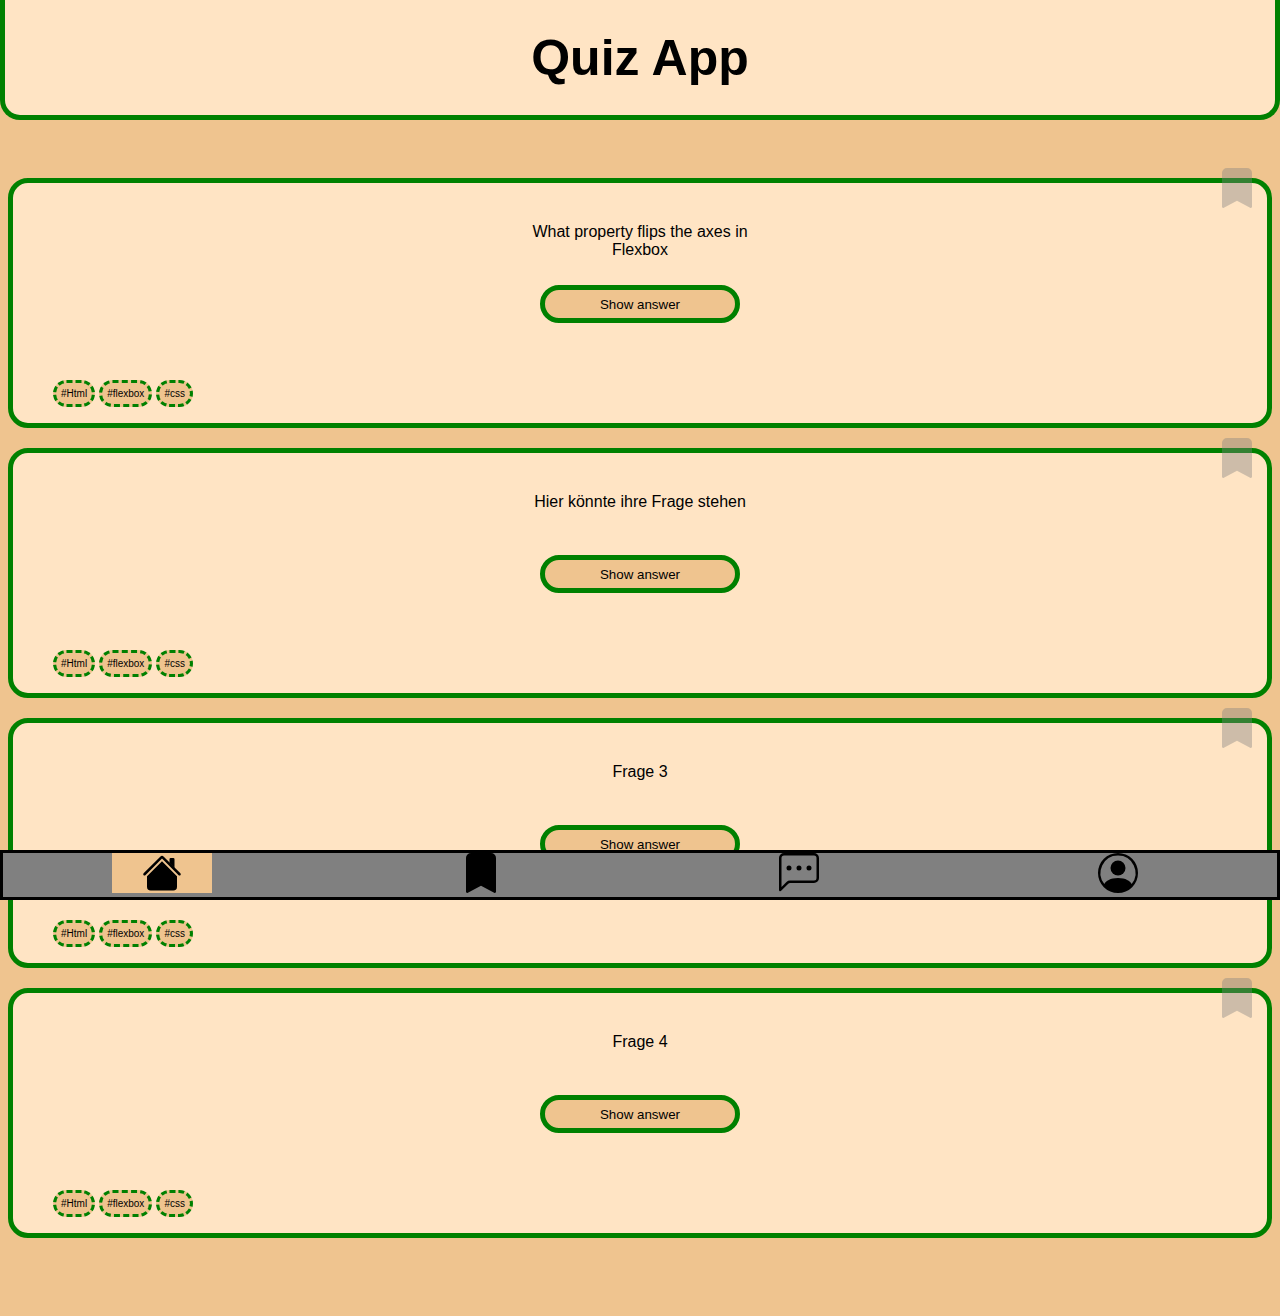
<file: index.html>
<!DOCTYPE html>
<html lang="en">
  <head>
    <meta charset="UTF-8" />
    <meta http-equiv="X-UA-Compatible" content="IE=edge" />
    <meta name="viewport" content="width=device-width, initial-scale=1.0" />
    <title>Quiz App</title>
    <link rel="stylesheet" href="./styles.css" />
    <script src="./index.js" defer></script>
  </head>
  <body class="bodyindex">
    <h1 class="header">Quiz App</h1>
    <main>
      <!-- Quizkarte -->
      <section class="qcard__section">
        <section class="qcard" data-js="qcard">
          <p class="qcard__question">What property flips the axes in Flexbox</p>
          <button
            class="qcard__answerbutton"
            type="button"
            data-js="showAnswerButton"
          >
            Show answer
          </button>
          <p class="qcard__answer" data-js="answer">flex-direction</p>
          <button class="buttontest" type="button" data-js="bookmarkbutton">
            <svg
              xmlns="http://www.w3.org/2000/svg"
              width="40"
              height="40"
              fill="currentColor"
              class="bi bi-bookmark bookmark__button-svg"
              data-js="bookmarkjs"
              viewBox="0 0 16 16"
            >
              <path
                d="M2 2v13.5a.5.5 0 0 0 .74.439L8 13.069l5.26 2.87A.5.5 0 0 0 14 15.5V2a2 2 0 0 0-2-2H4a2 2 0 0 0-2 2z"
              />
            </svg>
          </button>

          <ul class="qcard__tags">
            <li class="qcard__tags--list">#Html</li>
            <li class="qcard__tags--list">#flexbox</li>
            <li class="qcard__tags--list">#css</li>
          </ul>
        </section>
        <!--  Quizkarte ende -->
        <section class="qcard" data-js="qcard">
          <p class="qcard__question">Hier könnte ihre Frage stehen</p>
          <button
            class="qcard__answerbutton"
            type="button"
            data-js="showAnswerButton"
          >
            Show answer
          </button>

          <p class="qcard__answer" data-js="answer">antwort</p>
          <button class="buttontest" type="button" data-js="bookmarkbutton">
            <svg
              xmlns="http://www.w3.org/2000/svg"
              width="40"
              height="40"
              fill="currentColor"
              class="bi bi-bookmark bookmark__button-svg"
              viewBox="0 0 16 16"
              data-js="bookmarkjs"
            >
              <path
                d="M2 2v13.5a.5.5 0 0 0 .74.439L8 13.069l5.26 2.87A.5.5 0 0 0 14 15.5V2a2 2 0 0 0-2-2H4a2 2 0 0 0-2 2z"
              />
            </svg>
          </button>
          <ul class="qcard__tags">
            <li class="qcard__tags--list">#Html</li>
            <li class="qcard__tags--list">#flexbox</li>
            <li class="qcard__tags--list">#css</li>
          </ul>
        </section>
        <section class="qcard" data-js="qcard">
          <p class="qcard__question">Frage 3</p>
          <button
            class="qcard__answerbutton"
            type="button"
            data-js="showAnswerButton"
          >
            Show answer
          </button>

          <p class="qcard__answer" data-js="answer">antwort</p>
          <button class="buttontest" type="button" data-js="bookmarkbutton">
            <svg
              xmlns="http://www.w3.org/2000/svg"
              width="40"
              height="40"
              fill="currentColor"
              class="bi bi-bookmark bookmark__button-svg"
              viewBox="0 0 16 16"
              data-js="bookmarkjs"
            >
              <path
                d="M2 2v13.5a.5.5 0 0 0 .74.439L8 13.069l5.26 2.87A.5.5 0 0 0 14 15.5V2a2 2 0 0 0-2-2H4a2 2 0 0 0-2 2z"
              />
            </svg>
          </button>
          <ul class="qcard__tags">
            <li class="qcard__tags--list">#Html</li>
            <li class="qcard__tags--list">#flexbox</li>
            <li class="qcard__tags--list">#css</li>
          </ul>
        </section>
        <section class="qcard" data-js="qcard">
          <p class="qcard__question">Frage 4</p>
          <button
            class="qcard__answerbutton"
            type="button"
            data-js="showAnswerButton"
          >
            Show answer
          </button>

          <p class="qcard__answer" data-js="answer">antwort</p>
          <button class="buttontest" type="button" data-js="bookmarkbutton">
            <svg
              xmlns="http://www.w3.org/2000/svg"
              width="40"
              height="40"
              fill="currentColor"
              class="bi bi-bookmark bookmark__button-svg"
              viewBox="0 0 16 16"
              data-js="bookmarkjs"
            >
              <path
                d="M2 2v13.5a.5.5 0 0 0 .74.439L8 13.069l5.26 2.87A.5.5 0 0 0 14 15.5V2a2 2 0 0 0-2-2H4a2 2 0 0 0-2 2z"
              />
            </svg>
          </button>
          <ul class="qcard__tags">
            <li class="qcard__tags--list">#Html</li>
            <li class="qcard__tags--list">#flexbox</li>
            <li class="qcard__tags--list">#css</li>
          </ul>
        </section>
      </section>
    </main>
  </body>
  <!-- Footer bzw. Navbar -->
  <footer class="footer">
    <a class="footer2" href="./index.html">
      <svg
        xmlns="http://www.w3.org/2000/svg"
        width="100"
        height="40"
        fill="currentColor"
        class="bi bi-house-fill footer__button--marked"
        viewBox="0 0 16 16"
      >
        <path
          fill-rule="evenodd"
          d="m8 3.293 6 6V13.5a1.5 1.5 0 0 1-1.5 1.5h-9A1.5 1.5 0 0 1 2 13.5V9.293l6-6zm5-.793V6l-2-2V2.5a.5.5 0 0 1 .5-.5h1a.5.5 0 0 1 .5.5z"
        />
        <path
          fill-rule="evenodd"
          d="M7.293 1.5a1 1 0 0 1 1.414 0l6.647 6.646a.5.5 0 0 1-.708.708L8 2.207 1.354 8.854a.5.5 0 1 1-.708-.708L7.293 1.5z"
        />
      </svg>
    </a>
    <a class="footer2" href="./bookmarks.html">
      <svg
        xmlns="http://www.w3.org/2000/svg"
        width="100"
        height="40"
        fill="currentColor"
        class="bi bi-bookmark"
        viewBox="0 0 16 16"
      >
        <path
          d="M2 2v13.5a.5.5 0 0 0 .74.439L8 13.069l5.26 2.87A.5.5 0 0 0 14 15.5V2a2 2 0 0 0-2-2H4a2 2 0 0 0-2 2z"
        />
      </svg>
    </a>
    <a class="footer2" href="./createquestion.html">
      <svg
        xmlns="http://www.w3.org/2000/svg"
        width="100"
        height="40"
        fill="currentColor"
        class="bi bi-chat-left-dots"
        viewBox="0 0 16 16"
      >
        <path
          d="M14 1a1 1 0 0 1 1 1v8a1 1 0 0 1-1 1H4.414A2 2 0 0 0 3 11.586l-2 2V2a1 1 0 0 1 1-1h12zM2 0a2 2 0 0 0-2 2v12.793a.5.5 0 0 0 .854.353l2.853-2.853A1 1 0 0 1 4.414 12H14a2 2 0 0 0 2-2V2a2 2 0 0 0-2-2H2z"
        />
        <path
          d="M5 6a1 1 0 1 1-2 0 1 1 0 0 1 2 0zm4 0a1 1 0 1 1-2 0 1 1 0 0 1 2 0zm4 0a1 1 0 1 1-2 0 1 1 0 0 1 2 0z"
        />
      </svg>
    </a>
    <a href="./profile.html">
      <svg
        xmlns="http://www.w3.org/2000/svg"
        width="100"
        height="40"
        fill="currentColor"
        class="bi bi-person-circle"
        viewBox="0 0 16 16"
      >
        <path d="M11 6a3 3 0 1 1-6 0 3 3 0 0 1 6 0z" />
        <path
          fill-rule="evenodd"
          d="M0 8a8 8 0 1 1 16 0A8 8 0 0 1 0 8zm8-7a7 7 0 0 0-5.468 11.37C3.242 11.226 4.805 10 8 10s4.757 1.225 5.468 2.37A7 7 0 0 0 8 1z"
        />
      </svg>
    </a>
  </footer>
</html>
</file>
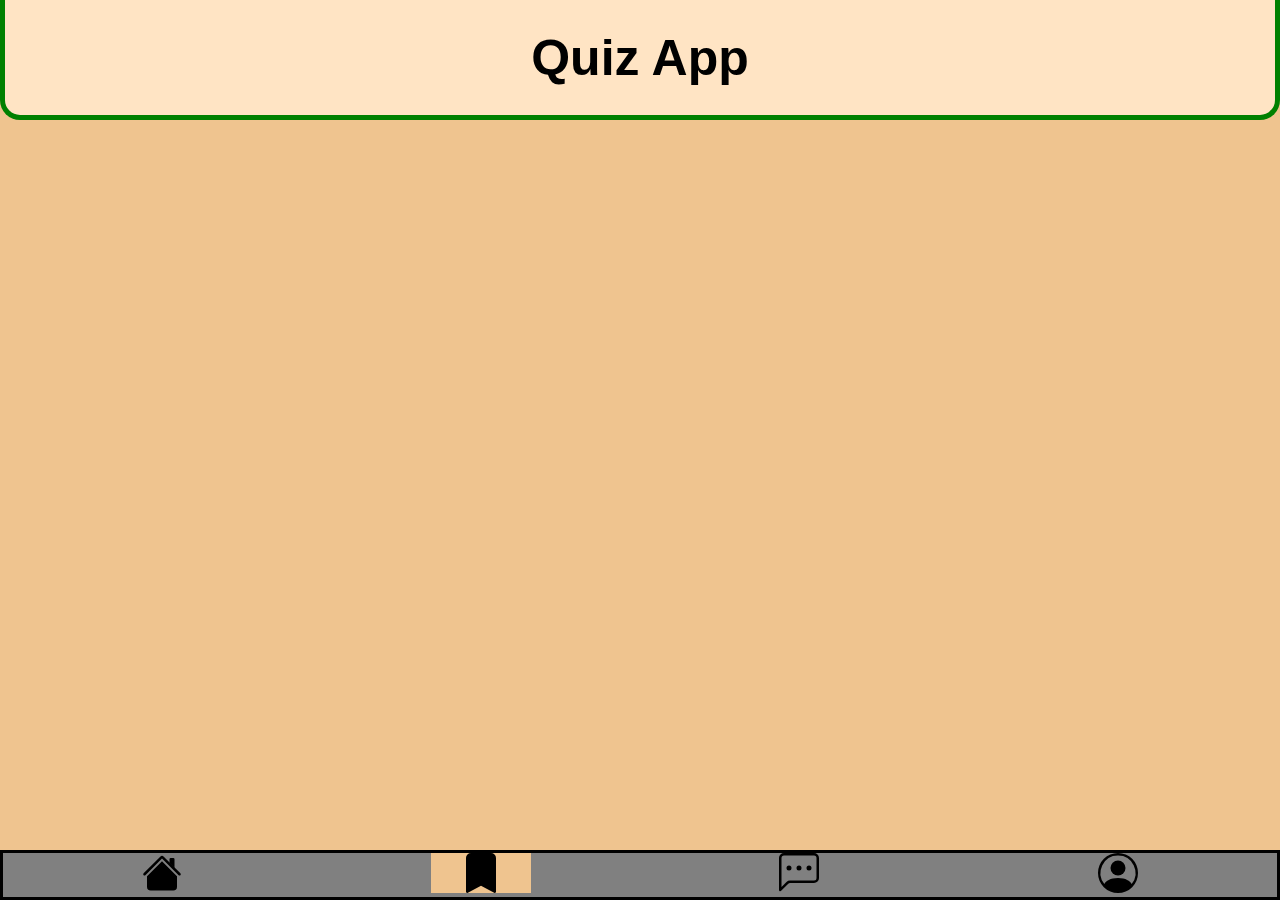
<file: bookmarks.html>
<!DOCTYPE html>
<html lang="en">
  <head>
    <meta charset="UTF-8" />
    <meta http-equiv="X-UA-Compatible" content="IE=edge" />
    <meta name="viewport" content="width=device-width, initial-scale=1.0" />
    <title>Document</title>
    <link rel="stylesheet" href="./styles.css" />
  </head>
  <body>
    <h1 class="header">Quiz App</h1>
    <footer class="footer">
      <a class="footer2" href="./index.html">
        <svg
          xmlns="http://www.w3.org/2000/svg"
          width="100"
          height="40"
          fill="currentColor"
          class="bi bi-house-fill"
          viewBox="0 0 16 16"
        >
          <path
            fill-rule="evenodd"
            d="m8 3.293 6 6V13.5a1.5 1.5 0 0 1-1.5 1.5h-9A1.5 1.5 0 0 1 2 13.5V9.293l6-6zm5-.793V6l-2-2V2.5a.5.5 0 0 1 .5-.5h1a.5.5 0 0 1 .5.5z"
          />
          <path
            fill-rule="evenodd"
            d="M7.293 1.5a1 1 0 0 1 1.414 0l6.647 6.646a.5.5 0 0 1-.708.708L8 2.207 1.354 8.854a.5.5 0 1 1-.708-.708L7.293 1.5z"
          />
        </svg>
      </a>
      <a class="footer2" href="./bookmarks.html">
        <svg
          xmlns="http://www.w3.org/2000/svg"
          width="100"
          height="40"
          fill="currentColor"
          class="bi bi-bookmark footer__button--marked"
          viewBox="0 0 16 16"
        >
          <path
            d="M2 2v13.5a.5.5 0 0 0 .74.439L8 13.069l5.26 2.87A.5.5 0 0 0 14 15.5V2a2 2 0 0 0-2-2H4a2 2 0 0 0-2 2z"
          />
        </svg>
      </a>
      <a class="footer2" href="./createquestion.html">
        <svg
          xmlns="http://www.w3.org/2000/svg"
          width="100"
          height="40"
          fill="currentColor"
          class="bi bi-chat-left-dots"
          viewBox="0 0 16 16"
        >
          <path
            d="M14 1a1 1 0 0 1 1 1v8a1 1 0 0 1-1 1H4.414A2 2 0 0 0 3 11.586l-2 2V2a1 1 0 0 1 1-1h12zM2 0a2 2 0 0 0-2 2v12.793a.5.5 0 0 0 .854.353l2.853-2.853A1 1 0 0 1 4.414 12H14a2 2 0 0 0 2-2V2a2 2 0 0 0-2-2H2z"
          />
          <path
            d="M5 6a1 1 0 1 1-2 0 1 1 0 0 1 2 0zm4 0a1 1 0 1 1-2 0 1 1 0 0 1 2 0zm4 0a1 1 0 1 1-2 0 1 1 0 0 1 2 0z"
          />
        </svg>
      </a>
      <a href="./profile.html">
        <svg
          xmlns="http://www.w3.org/2000/svg"
          width="100"
          height="40"
          fill="currentColor"
          class="bi bi-person-circle"
          viewBox="0 0 16 16"
        >
          <path d="M11 6a3 3 0 1 1-6 0 3 3 0 0 1 6 0z" />
          <path
            fill-rule="evenodd"
            d="M0 8a8 8 0 1 1 16 0A8 8 0 0 1 0 8zm8-7a7 7 0 0 0-5.468 11.37C3.242 11.226 4.805 10 8 10s4.757 1.225 5.468 2.37A7 7 0 0 0 8 1z"
          />
        </svg>
      </a>
    </footer>
  </body>
</html>
</file>
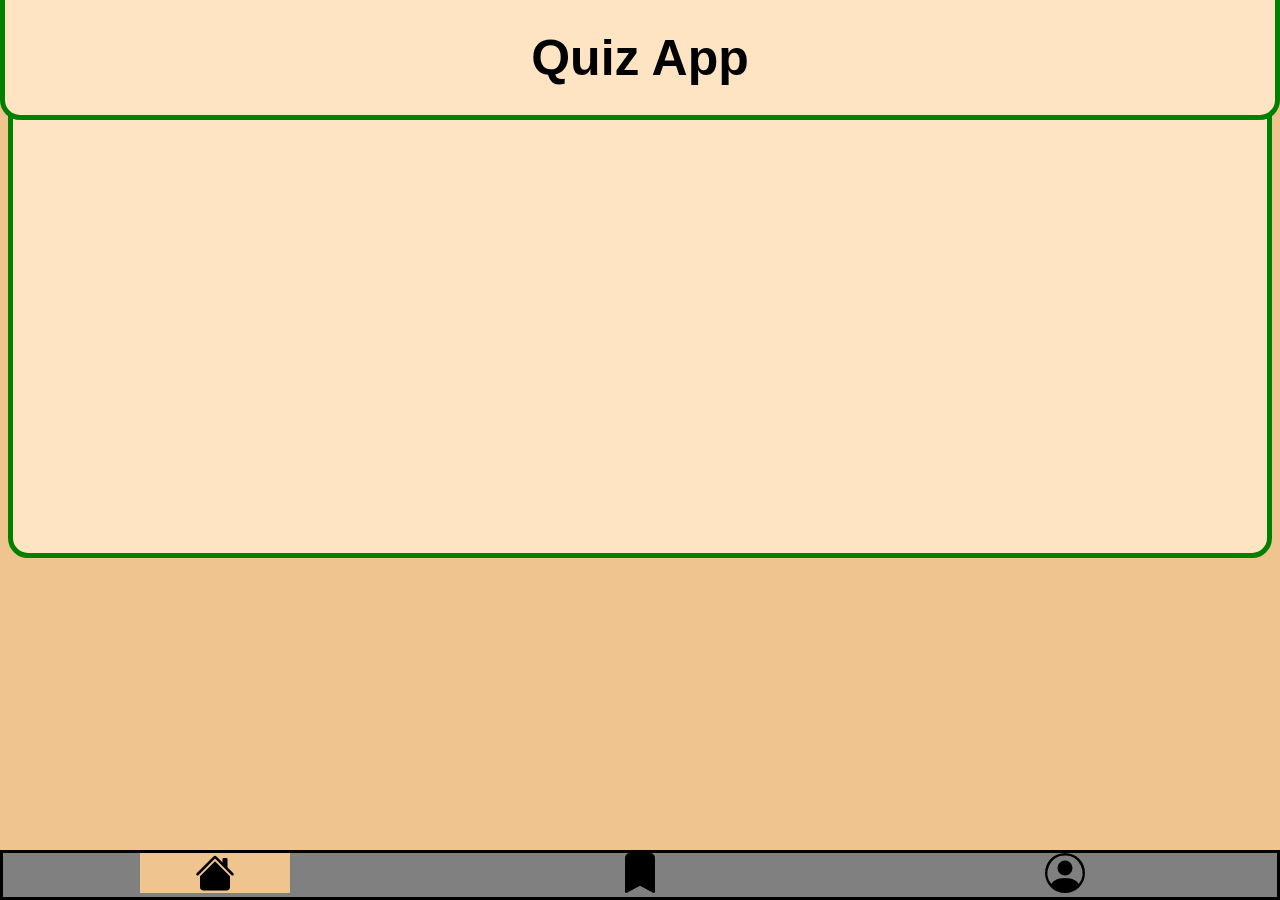
<file: createquestin.html>
<!DOCTYPE html>
<html lang="en">
  <head>
    <meta charset="UTF-8" />
    <meta http-equiv="X-UA-Compatible" content="IE=edge" />
    <meta name="viewport" content="width=device-width, initial-scale=1.0" />
    <title>Quiz App</title>
    <link rel="stylesheet" href="./styles.css" />
    <script src="./index.js" defer></script>
  </head>
  <body class="body">
    <h1 class="header">Quiz App</h1>
    <main>
      <form>
        <label>Your Question</label>
      </form>
    </main>
    <footer class="footer">
      <a class="footer2" href="./index.html">
        <svg
          xmlns="http://www.w3.org/2000/svg"
          width="150"
          height="40"
          fill="currentColor"
          class="bi bi-house-fill footer__button--marked"
          viewBox="0 0 16 16"
        >
          <path
            fill-rule="evenodd"
            d="m8 3.293 6 6V13.5a1.5 1.5 0 0 1-1.5 1.5h-9A1.5 1.5 0 0 1 2 13.5V9.293l6-6zm5-.793V6l-2-2V2.5a.5.5 0 0 1 .5-.5h1a.5.5 0 0 1 .5.5z"
          />
          <path
            fill-rule="evenodd"
            d="M7.293 1.5a1 1 0 0 1 1.414 0l6.647 6.646a.5.5 0 0 1-.708.708L8 2.207 1.354 8.854a.5.5 0 1 1-.708-.708L7.293 1.5z"
          />
        </svg>
      </a>
      <a class="footer2" href="./bookmarks.html">
        <svg
          xmlns="http://www.w3.org/2000/svg"
          width="150"
          height="40"
          fill="currentColor"
          class="bi bi-bookmark"
          viewBox="0 0 16 16"
        >
          <path
            d="M2 2v13.5a.5.5 0 0 0 .74.439L8 13.069l5.26 2.87A.5.5 0 0 0 14 15.5V2a2 2 0 0 0-2-2H4a2 2 0 0 0-2 2z"
          />
        </svg>
      </a>
      <a href="./profile.html">
        <svg
          xmlns="http://www.w3.org/2000/svg"
          width="150"
          height="40"
          fill="currentColor"
          class="bi bi-person-circle"
          viewBox="0 0 16 16"
        >
          <path d="M11 6a3 3 0 1 1-6 0 3 3 0 0 1 6 0z" />
          <path
            fill-rule="evenodd"
            d="M0 8a8 8 0 1 1 16 0A8 8 0 0 1 0 8zm8-7a7 7 0 0 0-5.468 11.37C3.242 11.226 4.805 10 8 10s4.757 1.225 5.468 2.37A7 7 0 0 0 8 1z"
          />
        </svg>
      </a>
    </footer>
  </body>
</html>
</file>
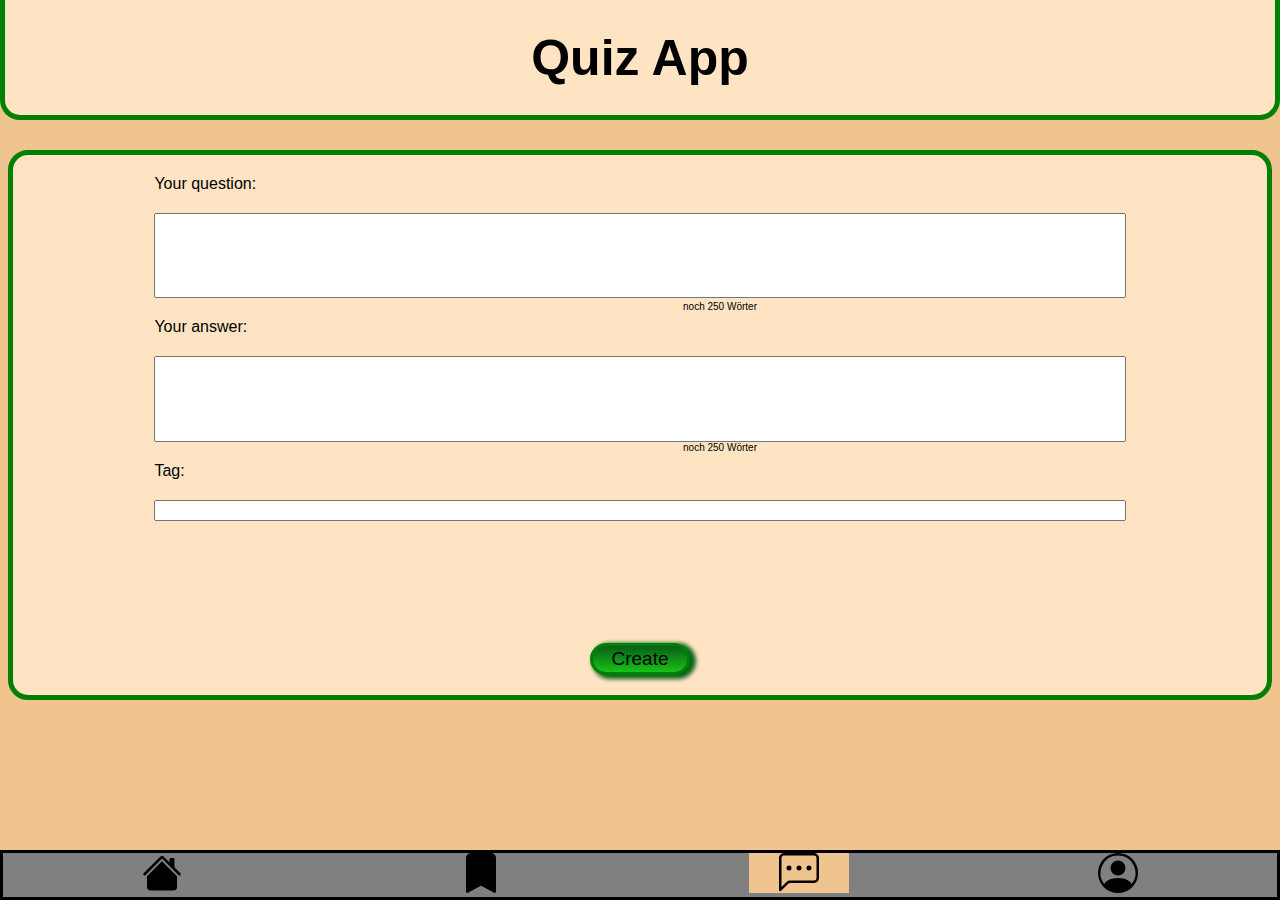
<file: createquestion.html>
<!DOCTYPE html>
<body lang="en">
  <head>
    <meta charset="UTF-8" />
    <meta http-equiv="X-UA-Compatible" content="IE=edge" />
    <meta name="viewport" content="width=device-width, initial-scale=1.0" />
    <title>Quiz App</title>
    <link rel="stylesheet" href="./styles.css" />
    <script src="./createquestion.js" defer></script>
  </head>
  <body class="bodyindex">
    <h1 class="header">Quiz App</h1>
    <main class="form__main">
      <form data-js="createform">
        <label class="create-question__question">Your question:</label>
        <textarea
          rows="7"
          type="text"
          name="yourQuestion"
          id="yourquest"
          class="create-question__question"
          data-js="yourQuestion"
        ></textarea>
        <label class="create-question__answer">Your answer:</label>
        <textarea
          rows="7"
          name="yourAnswer"
          id="youranswer"
          class="create-question__answer"
          data-js="yourAnswer"
        ></textarea>
        <label class="create-question__tags">Tag:</label>
        <input
          type="text"
          name="yourtags"
          id="yourtags"
          class="create-question__tags"
        />
        <p class="create-question__question--letters" data-js="questionleftletters">noch 250 Wörter</p>
        <p class="create-question__answer--letters" data-js="answerleftletters">noch 250 Wörter</p>
        <button type="submit" class="createbutton" data-js="createbutton">
          Create
        </button>
      </form>
    </main>
  
  <footer class="footer">
    <a class="footer2" href="./index.html">
      <svg
        xmlns="http://www.w3.org/2000/svg"
        width="100"
        height="40"
        fill="currentColor"
        class="bi bi-house-fill"
        viewBox="0 0 16 16"
      >
        <path
          fill-rule="evenodd"
          d="m8 3.293 6 6V13.5a1.5 1.5 0 0 1-1.5 1.5h-9A1.5 1.5 0 0 1 2 13.5V9.293l6-6zm5-.793V6l-2-2V2.5a.5.5 0 0 1 .5-.5h1a.5.5 0 0 1 .5.5z"
        />
        <path
          fill-rule="evenodd"
          d="M7.293 1.5a1 1 0 0 1 1.414 0l6.647 6.646a.5.5 0 0 1-.708.708L8 2.207 1.354 8.854a.5.5 0 1 1-.708-.708L7.293 1.5z"
        />
      </svg>
    </a>
    <a class="footer2" href="./bookmarks.html">
      <svg
        xmlns="http://www.w3.org/2000/svg"
        width="100"
        height="40"
        fill="currentColor"
        class="bi bi-bookmark"
        viewBox="0 0 16 16"
      >
        <path
          d="M2 2v13.5a.5.5 0 0 0 .74.439L8 13.069l5.26 2.87A.5.5 0 0 0 14 15.5V2a2 2 0 0 0-2-2H4a2 2 0 0 0-2 2z"
        />
      </svg>
    </a>
    <a class="footer2" href="./createquestion.html">
      <svg
        xmlns="http://www.w3.org/2000/svg"
        width="100"
        height="40"
        fill="currentColor"
        class="bi bi-chat-left-dots footer__button--marked"
        viewBox="0 0 16 16"
      >
        <path
          d="M14 1a1 1 0 0 1 1 1v8a1 1 0 0 1-1 1H4.414A2 2 0 0 0 3 11.586l-2 2V2a1 1 0 0 1 1-1h12zM2 0a2 2 0 0 0-2 2v12.793a.5.5 0 0 0 .854.353l2.853-2.853A1 1 0 0 1 4.414 12H14a2 2 0 0 0 2-2V2a2 2 0 0 0-2-2H2z"
        />
        <path
          d="M5 6a1 1 0 1 1-2 0 1 1 0 0 1 2 0zm4 0a1 1 0 1 1-2 0 1 1 0 0 1 2 0zm4 0a1 1 0 1 1-2 0 1 1 0 0 1 2 0z"
        />
      </svg>
    </a>
    <a href="./profile.html">
      <svg
        xmlns="http://www.w3.org/2000/svg"
        width="100"
        height="40"
        fill="currentColor"
        class="bi bi-person-circle"
        viewBox="0 0 16 16"
      >
        <path d="M11 6a3 3 0 1 1-6 0 3 3 0 0 1 6 0z" />
        <path
          fill-rule="evenodd"
          d="M0 8a8 8 0 1 1 16 0A8 8 0 0 1 0 8zm8-7a7 7 0 0 0-5.468 11.37C3.242 11.226 4.805 10 8 10s4.757 1.225 5.468 2.37A7 7 0 0 0 8 1z"
        />
      </svg>
    </a>
  </footer>
</body>
</html>
</file>
<file: styles.css>
@import "./general.css";
@import "./components/header.css";
@import "./components/qcard.css";
@import "./components/footer.css";
@import "./components/bookmark.css";
@import "./components/profile.css";
@import "./components/darkmodetoggle.css";
@import "./components/createquestion.css";
</file>
